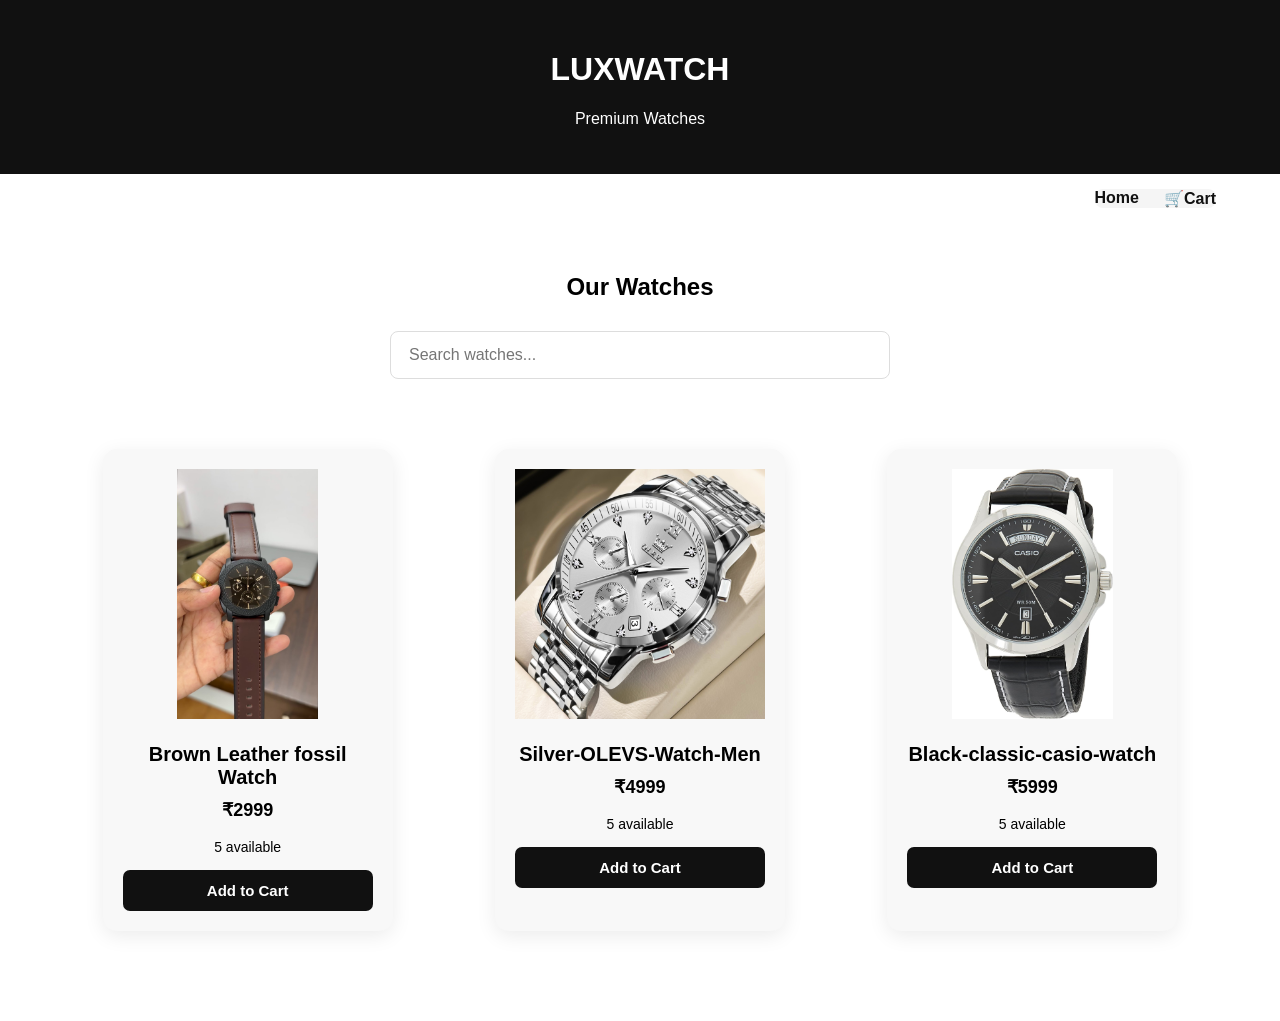
<file: index.html>
<!DOCTYPE html>

<html>
    <head>
        <title>LuxWatch</title>
        <link rel="stylesheet" href="..//css/app.css">
        <link rel="stylesheet" href="..//css/product.css">
        <link rel="stylesheet" href="..//css/cart.css">
        
    </head>
    <body>
        <!-- NAVBAR -->
        <header>
            <h1>LUXWATCH</h1>
            <p>Premium Watches</p>
            
        </header>
        <nav>
            <ul>
                <li1><a href="index.html">Home</a></li1>
                <li><a href="pages/cart.html">🛒Cart</a></li>
            </ul>
        </nav>

        <main>
            <section class="products">
                <h1>Our Watches</h1>

                <div class="search-container">

                    <input
                        type="text"
                        id="search-input"
                        placeholder="Search watches..."
                    >

                </div>

                <div id="product-list" class="product-list">
                    <!-- javascript will put products here -->
                </div>
            </section>
            

        </main>

        <script src="js/app.js"></script>
        <script src="js/product.js"></script>
        <script src="js/cart.js"></script>
        


    </body>
</html>
</file>
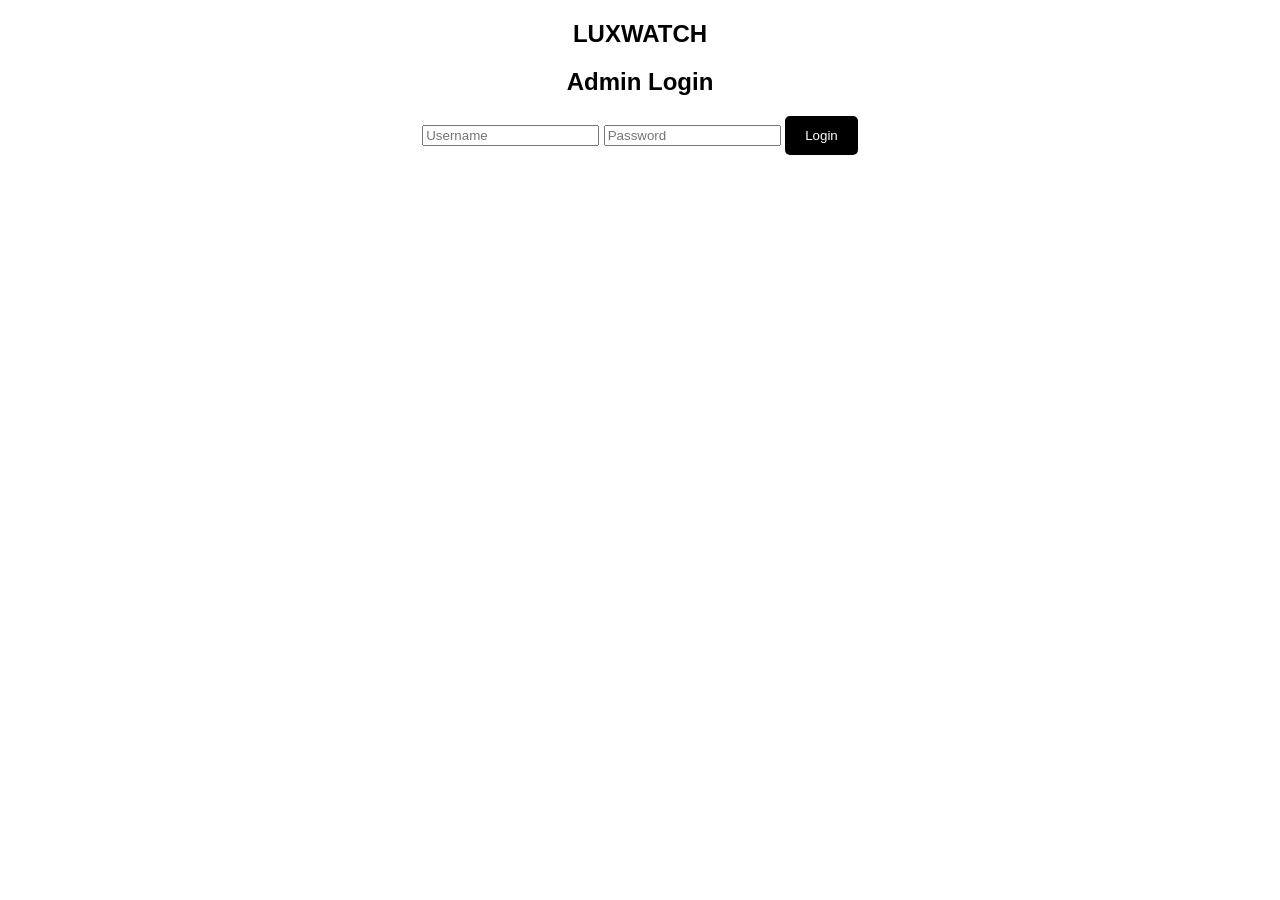
<file: pages/admin-login.html>
<!DOCTYPE html>
<html lang="en">

<head>
    <meta charset="UTF-8">
    <meta name="viewport" content="width=device-width, initial-scale=1.0">

    <title>LuxWatch Admin Login</title>

    <link rel="stylesheet" href="../css/app.css">
    <link rel="stylesheet" href="../css/admin.css">
</head>

<body>

    <main>

        <section class="admin-login">

            <h1>LUXWATCH</h1>

            <h2>Admin Login</h2>

            <form id="admin-login-form">

                <input
                    type="text"
                    id="admin-username"
                    placeholder="Username"
                    required
                >

                <input
                    type="password"
                    id="admin-password"
                    placeholder="Password"
                    required
                >

                <button type="submit">
                    Login
                </button>

            </form>

        </section>

    </main>


    <script src="../js/admin-login.js"></script>

    
</body>

</html>
</file>
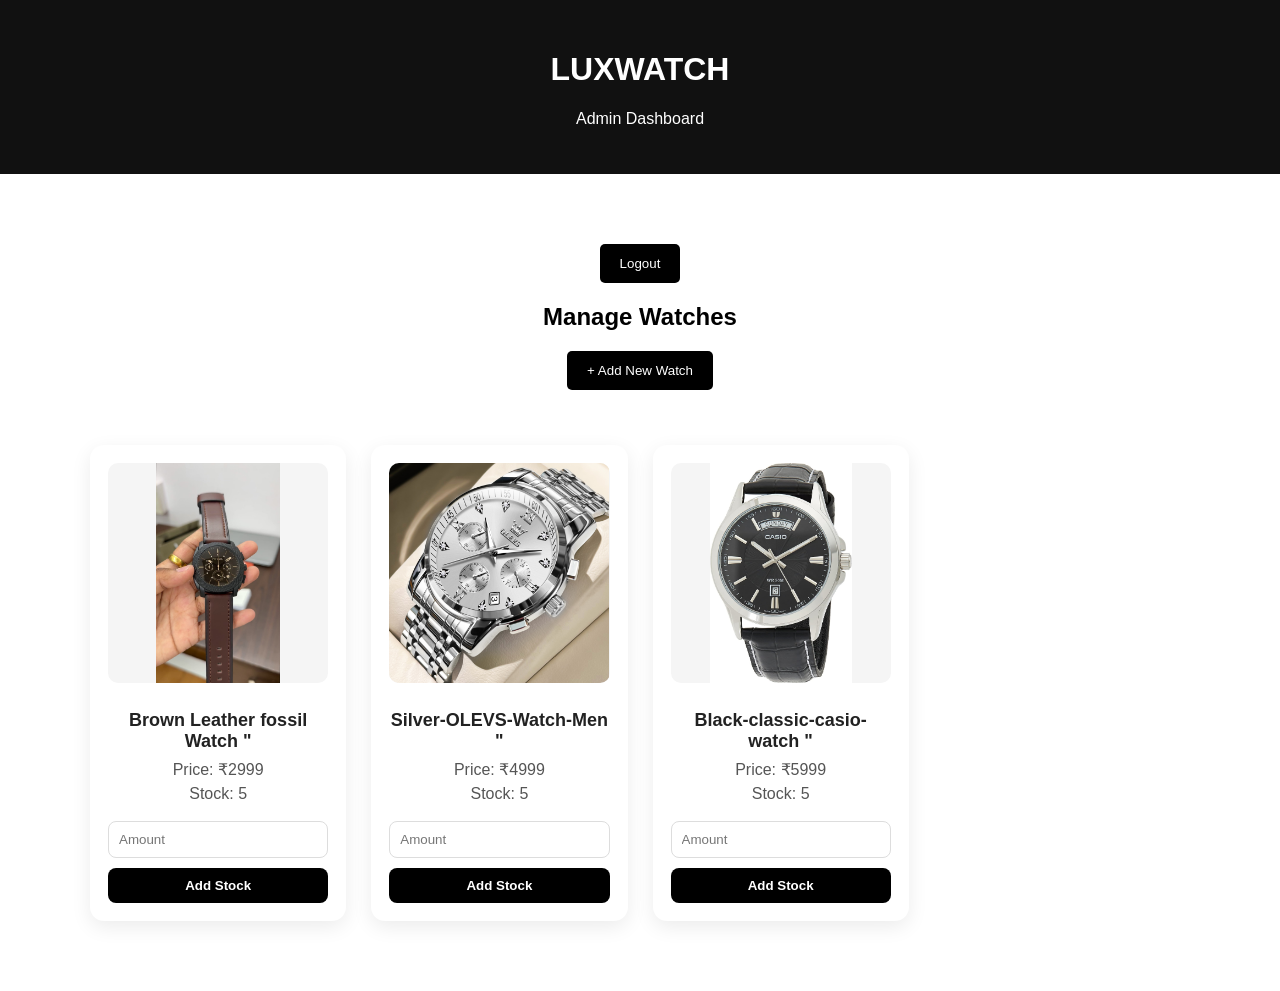
<file: pages/admin.html>
<!DOCTYPE html>
<html lang="en">

<head>
    <meta charset="UTF-8">
    <meta name="viewport" content="width=device-width, initial-scale=1.0">

    <title>LuxWatch Admin</title>

    <link rel="stylesheet" href="../css/app.css">
    <link rel="stylesheet" href="../css/admin.css">
</head>

<body>

    <header>
        <h1>LUXWATCH</h1>
        <p>Admin Dashboard</p>
    </header>

    <main>

        <section class="admin-dashboard">

            <button id="logout-button">Logout</button>

            <h2>Manage Watches</h2>

            <button class="add-watch-button">
                + Add New Watch
            </button>

            <div class="add-watch-form">

                <h3>Add New Watch</h3>

                <input
                    type="text"
                    id="watch-name"
                    placeholder="Watch name"
                >

                <input
                    type="number"
                    id="watch-price"
                    placeholder="Price"
                    min="1"
                >

                <input
                    type="number"
                    id="watch-stock"
                    placeholder="Stock"
                    min="1"
                >

                <input
                    type="file"
                    id="watch-image"
                    accept="image/*"
                >

                <button id="save-watch-button">
                    Add Watch
                </button>

            </div>

            <div id="admin-products">

                <!-- Watches will appear here later -->

            </div>

        </section>

    </main>


    <script src="../js/product.js"></script>
    <script src="../js/admin-auth.js"></script>
    <script src="../js/admin.js"></script>

</body>

</html>
</file>
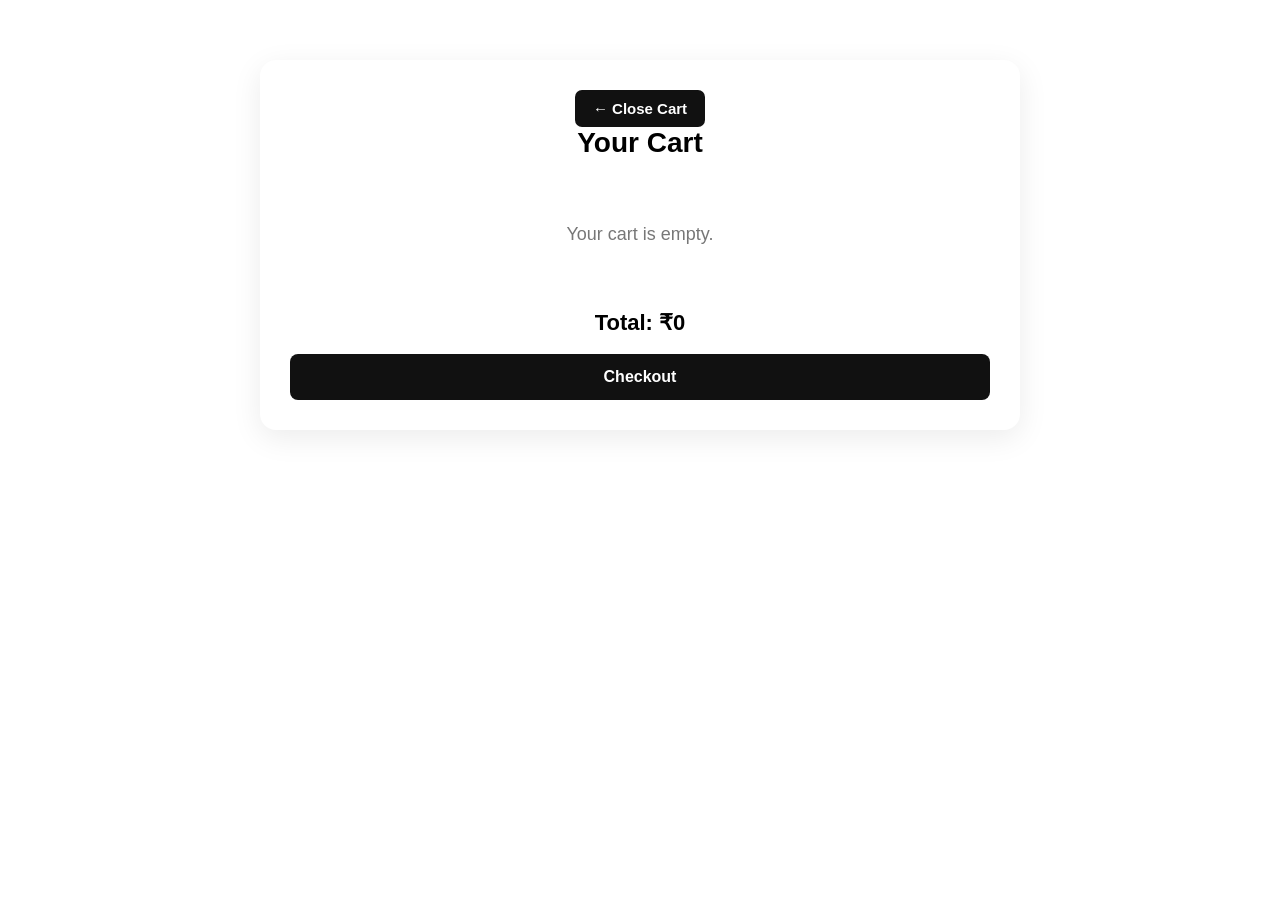
<file: pages/cart.html>
<!DOCTYPE html>
<html lang="en">

<head>

    <meta charset="UTF-8">

    <meta name="viewport" content="width=device-width, initial-scale=1.0">

    <title>Your Cart</title>

    <link rel="stylesheet" href="../css/app.css">
    <link rel="stylesheet" href="../css/cart.css">
    <link rel="stylesheet" href="../css/product.css">
</head>


<body>

    <!-- ========================================
         CART PAGE
    ======================================== -->

    <section class="cart">

        <button
            class="close-cart-button"
            onclick="history.back()">
            ← Close Cart
        </button>

        <h1 class="cart-title">
            Your Cart
        </h1>

        <div id="cart-items">

            <!-- JavaScript will display cart items here -->

        </div>

        <div class="cart-summary">

            <p class="cart-total">
                Total: ₹<span id="cart-total">0</span>
            </p>

            <button class="checkout-button" onclick="checkout()">
                Checkout
            </button>

        </div>

    </section>


    <!-- ========================================
         JAVASCRIPT
    ======================================== -->

    <script src="../js/product.js"></script>
    <script src="../js/cart.js"></script>
    <script src="../js/app.js"></script>

</body>

</html>
</file>
<file: css/app.css>
body {
    font-family: Arial, sans-serif;
    background: #ffffff;
    text-align: center;
    margin: 0;
}

header {
    background: #111;
    color: white;
    padding: 30px;

}

.product {
    background: white;
    width: 250px;
    margin: 40px auto;
    padding: 20px;
    border-radius: 10px;

}

.product img {
    width: 200px;

}

button {
    background: black;
    color: white;
    border: none;
    padding: 12px 20px;
    cursor: pointer;
    border-radius: 5px;
}

button.hover {
    background: #444;
}

.button1 {
    position: relative;
    text-align: right;

}


/* ========================================
   NAVIGATION
======================================== */

nav {
    display: flex;
    justify-content: flex-end;
    padding: 15px 5%;
}

nav ul {
    display: flex;
    gap: 25px;
    list-style: none;
    margin: 0;
    padding: 0;
    background: #f5f5f5;
    border-radius: 8px;
}

nav ul.hover li a {
    color: #111;
    text-decoration: underline;
}
nav a {
    text-decoration: none;
    color: #111;
    font-weight: bold;
}
</file>
<file: css/product.css>
/* ========================================
   PRODUCTS SECTION
======================================== */

.products {
    width: 90%;
    max-width: 1200px;
    margin: 50px auto;
}

.products h1 {
    text-align: center;
    margin-bottom: 30px;
}


/* ========================================
   PRODUCT GRID
======================================== */

.product-list {
    display: grid;
    grid-template-columns: repeat(3, 1fr);
    gap: 25px;
}


/* ========================================
   PRODUCT CARD
======================================== */

.product {
    background: rgb(248, 248, 248);
    padding: 20px;
    border-radius: 14px;
    text-align: center;
    box-shadow: 0 5px 20px rgba(0, 0, 0, 0.08);
    transition: transform 0.2s ease, box-shadow 0.2s ease;
    
}

.product:hover {
    transform: translateY(-5px);
    box-shadow: 0 10px 25px rgba(5, 5, 5, 0.12);
    background: #999696;
}

/* ========================================
   PRODUCT IMAGE
======================================== */

.product img {
    width: 100%;
    height: 250px;
    object-fit: contain;
    margin-bottom: 15px;
}


/* ========================================
   PRODUCT NAME
======================================== */

.product h2 {
    font-size: 20px;
    margin: 5px 0 10px;
}


/* ========================================
   PRODUCT PRICE
======================================== */

.product p {
    font-size: 18px;
    font-weight: bold;
    margin: 0 0 18px;
}


/* ========================================
   ADD TO CART BUTTON
======================================== */

.add-to-cart-button {
    width: 100%;
    padding: 12px;
    background: #111;
    color: white;
    border: none;
    border-radius: 7px;
    cursor: pointer;
    font-size: 15px;
    font-weight: bold;
    transition: background 0.2s ease;
}

.add-to-cart-button:hover {
    background: #333;
}

/* ========================================
   MOBILE
======================================== */

@media (max-width: 768px) {

    .product-list {
        grid-template-columns: 1fr;
    }

}

/* ========================================
   STOCK STATUS
======================================== */

.stock {
    font-size: 14px !important;
    font-weight: normal !important;
    margin-bottom: 15px !important;
}


/* ========================================
   DISABLED BUTTON
======================================== */

.add-to-cart-button:disabled {
    cursor: not-allowed;
    opacity: 0.5;
}

/* ========================================
   SEARCH BAR
======================================== */

.search-container {
    display: flex;
    justify-content: center;
    margin-bottom: 30px;
}

#search-input {
    width: 100%;
    max-width: 500px;
    padding: 14px 18px;
    border: 1px solid #ddd;
    border-radius: 8px;
    font-size: 16px;
    outline: none;
    box-sizing: border-box;
}

#search-input:focus {
    border-color: #111;
}
</file>
<file: css/cart.css>
.cart {
    width: 90%;
    max-width: 700px;
    padding: 20px;
    margin: 60px auto;
    padding: 30px;
    background: white;
    border-radius: 16px;
    box-shadow: 0 8px 30px rgba(0, 0, 0, 0.08);
}

.cart-item {
    display: grid;
    grid-template-columns: 100px 1fr auto;
    gap: 20px;
    align-items: center;
}

.cart-item-img {
    margin: 0;
}

.cart-item-img img {
    width: 100px;
    height: 100px;
    object-fit: contain;
    border-radius: 8px;
}

.cart-item-name {
    margin: 0 0 8px;
    font-size: 19px;
}

.cart-item-price{
    margin: 0 0 12px;
    font-size: bold;
}

.cart-summary {
    margin-top: 20px;
}

.cart-title {
    margin: 0 0 25px;
    font-size: 28px;
}

.cart-total {
    font-size: 22px;
    font-weight: bold;
}

.checkout-button {
    width: 100%;
    padding: 12px;
    border: none;
    border-radius: 6px;
    cursor: pointer;
}

/* ========================================
   CART SUMMARY
======================================== */

.cart-summary {
    margin-top: 25px;
}

.cart-total {
    font-size: 22px;
    font-weight: bold;
    margin-bottom: 18px;
}


/* ========================================
   CHECKOUT BUTTON
======================================== */

.checkout-button {
    width: 100%;
    padding: 14px;
    border: none;
    border-radius: 8px;
    background: #111;
    color: white;
    cursor: pointer;
    font-size: 16px;
    font-weight: bold;
}

.checkout-button:hover {
    background: #333;
}

/* ========================================
   QUANTITY CONTROLS
======================================== */

.quantity-controls {
    display: flex;
    align-items: center;
    gap: 12px;
    margin-top: 10px;
    justify-content: center;
}

.quantity-button {
    width: 36px;
    height: 36px;
    border: 1px solid #ddd;
    border-radius: 6px;
    background: #f5f5f5;
    cursor: pointer;
    font-size: 20px;
    color: #333;
}

.quantity-button:hover {
    background: #e8e8e8;
}

.quantity {
    min-width: 25px;
    text-align: center;
    font-size: 17px;
    font-weight: bold;
}


/* ========================================
   REMOVE BUTTON
======================================== */

.remove-button {
    margin-top: 12px;
    padding: 8px 14px;
    border: none;
    border-radius: 6px;
    background: #5c5959;
    color: #f3eded;
    cursor: pointer;
    font-size: 14px;
}

.remove-button:hover {
    background: #ce3737;
}

.close-cart-button {
    display: inline-block;
    padding: 10px 18px;
    background: #111;
    color: white;
    text-decoration: none;
    border-radius: 7px;
    font-size: 15px;
    font-weight: bold;
    transition: background 0.2s ease;
    cursor: pointer;
}

.empty-cart {
    text-align: center;
    padding: 40px 0;
    color: #777;
    font-size: 18px;
}
</file>
<file: css/admin.css>
/* =========================
   ADMIN PAGE
========================= */

.admin-dashboard {
    max-width: 1100px;
    margin: 40px auto;
    padding: 30px;
}


/* =========================
   ADD WATCH
========================= */

.add-watch-button {
    margin-bottom: 25px;
}


/* =========================
   PRODUCT GRID
========================= */

#admin-products {
    display: grid;
    grid-template-columns: repeat(auto-fill, minmax(230px, 1fr));
    gap: 25px;
    margin-top: 30px;
}


/* =========================
   PRODUCT CARD
========================= */

.admin-product {
    background: white;
    border-radius: 14px;
    padding: 18px;

    box-shadow: 0 6px 20px rgba(0, 0, 0, 0.08);

    transition: transform 0.2s ease,
                box-shadow 0.2s ease;
}

.admin-product:hover {
    transform: translateY(-4px);

    box-shadow: 0 10px 28px rgba(0, 0, 0, 0.12);
}


/* =========================
   WATCH IMAGE
========================= */

.admin-product img {
    width: 100%;
    height: 220px;

    object-fit: contain;

    border-radius: 10px;

    background: #f5f5f5;

    margin-bottom: 15px;
}


/* =========================
   WATCH NAME
========================= */

.admin-product h3 {
    font-size: 18px;
    margin: 8px 0;

    color: #222;
}


/* =========================
   PRICE & STOCK
========================= */

.admin-product p {
    margin: 6px 0;

    color: #555;
}


/* =========================
   STOCK INPUT
========================= */

.admin-product input {
    width: 100%;

    padding: 10px;

    margin-top: 12px;

    border: 1px solid #ddd;
    border-radius: 8px;

    box-sizing: border-box;
}


/* =========================
   BUTTON
========================= */

.admin-product button {
    width: 100%;

    margin-top: 10px;

    padding: 10px;

    border: none;
    border-radius: 8px;

    cursor: pointer;

    font-weight: 600;
}

.add-watch-form {
    display: none;
}

.add-watch-form.show {
    display: block;
}
</file>
